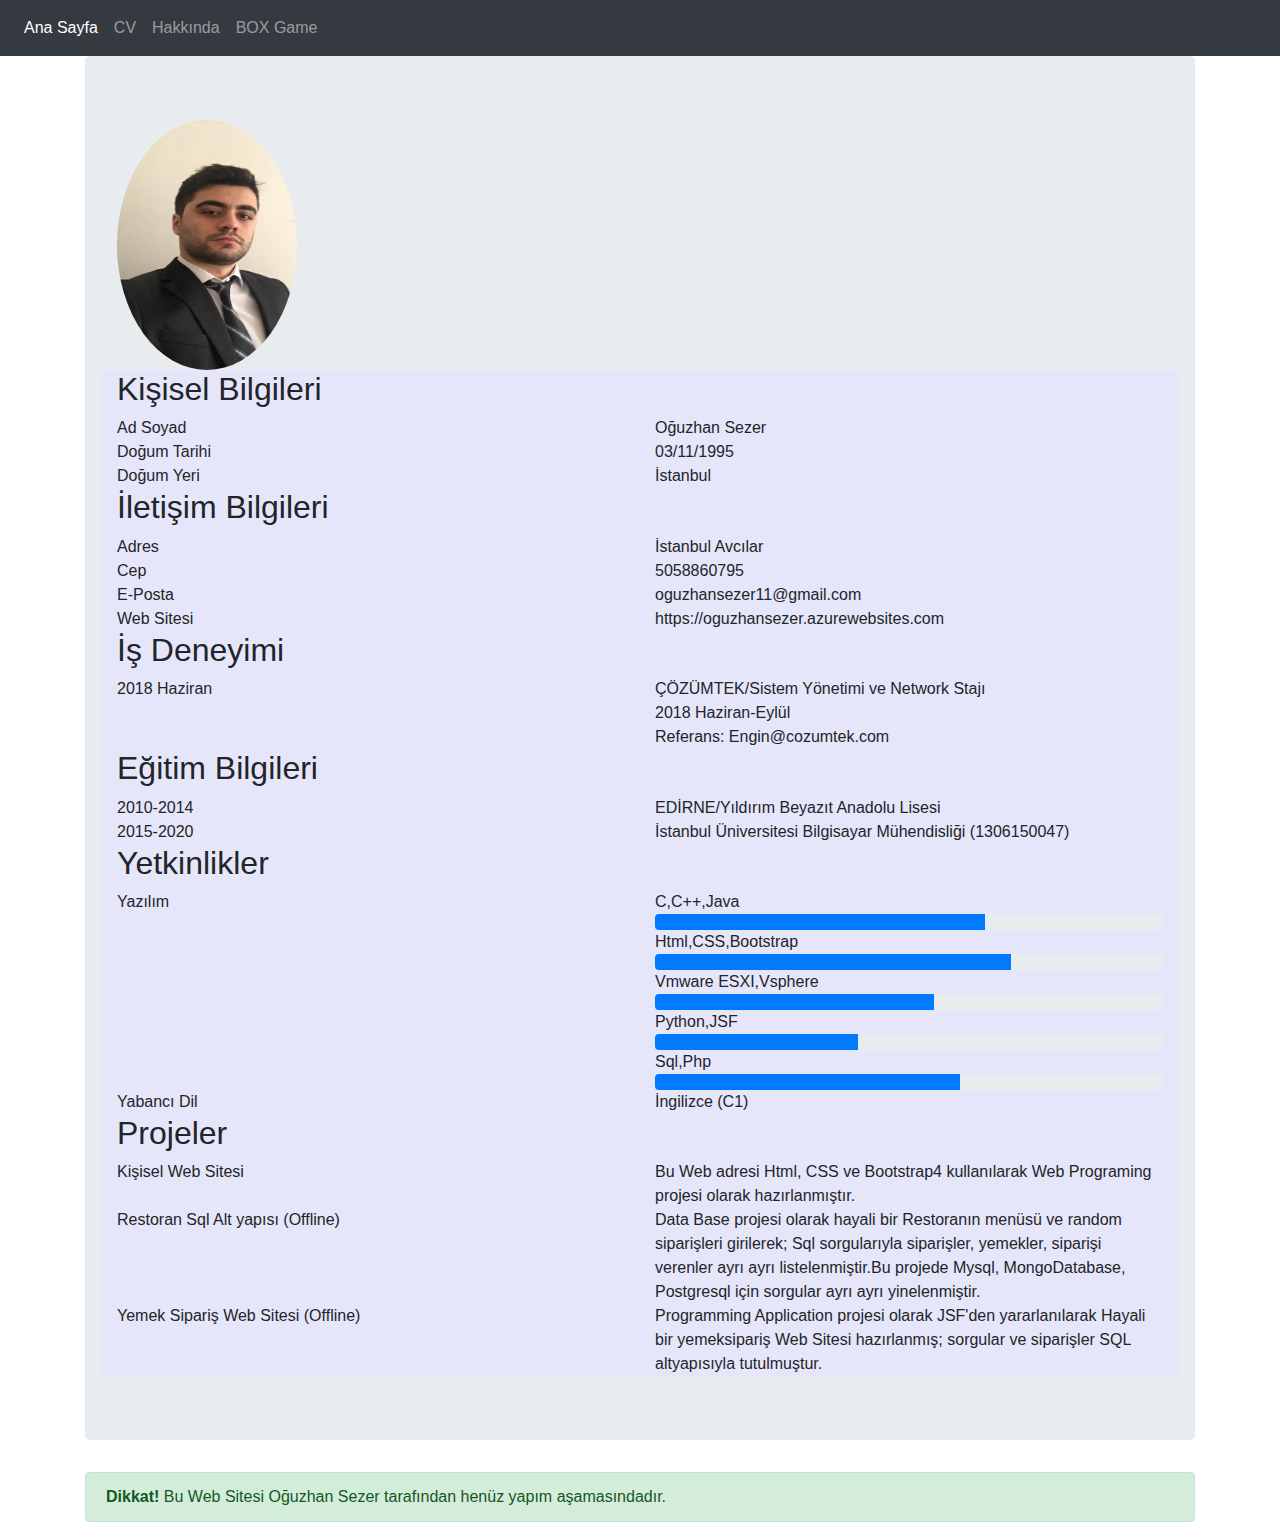
<file: wwwroot/CV.html>
﻿<!DOCTYPE html>
<html lang="en">
<head>
    <title>CV</title>
    <meta charset="utf-8">
    <meta name="viewport" content="width=device-width, initial-scale=1">
    <link rel="stylesheet" href="https://maxcdn.bootstrapcdn.com/bootstrap/4.3.1/css/bootstrap.min.css">
    <script src="https://ajax.googleapis.com/ajax/libs/jquery/3.3.1/jquery.min.js"></script>
    <script src="https://cdnjs.cloudflare.com/ajax/libs/popper.js/1.14.7/umd/popper.min.js"></script>
    <script src="https://maxcdn.bootstrapcdn.com/bootstrap/4.3.1/js/bootstrap.min.js"></script>
</head>
<body>
    <nav class="navbar navbar-expand-sm bg-dark navbar-dark ">
        <ul class="navbar-nav">
            <li class="nav-item active">
                <a class="nav-link" href="https://oguzhansezer.azurewebsites.net">Ana Sayfa</a>
            </li>
            <li class="nav-item">
                <a class="nav-link" href="../CV.html">CV</a>
            </li>
            <li class="nav-item">
                <a class="nav-link" href="../hakkında.html">Hakkında</a>
            </li>
            <li class="nav-item">
                <a class="nav-link" href="KutuOyunu.html">BOX Game</a>
            </li>
          
        </ul>
    </nav>
    <div class="view" style="background-image: url('https://mdbootstrap.com/img/Photos/Others/architecture.jpg'); background-repeat: no-repeat; background-size: cover; background-position: center center;">
        <div class="container">




            <div class="jumbotron">
                <img src="cv/sezer.jpeg" class="rounded-circle" height="250" width="180" />

                <div class="row">
                    <div class="col" style="background-color:lavender;">

                        <h2> Kişisel Bilgileri </h2>
                    </div>


                </div>





                <div class="row">
                    <div class="col" style="background-color:lavender;">Ad Soyad</div>
                    <div class="col" style="background-color:lavender;">Oğuzhan Sezer</div>

                </div>

                <div class="row">
                    <div class="col" style="background-color:lavender;">Doğum Tarihi</div>
                    <div class="col" style="background-color:lavender;">03/11/1995</div>

                </div>

                <div class="row">
                    <div class="col" style="background-color:lavender;">Doğum Yeri</div>
                    <div class="col" style="background-color:lavender;font-family:arial">İstanbul</div>

                </div>
                <div class="row">
                    <div class="col" style="background-color:lavender;">

                        <h2>İletişim Bilgileri </h2>
                    </div>


                </div>

                <div class="row">
                    <div class="col" style="background-color:lavender;">Adres</div>
                    <div class="col" style="background-color:lavender;">İstanbul Avcılar </div>

                </div>

                <div class="row">
                    <div class="col" style="background-color:lavender;">Cep</div>
                    <div class="col" style="background-color:lavender;">5058860795</div>

                </div>

                <div class="row">
                    <div class="col" style="background-color:lavender;">E-Posta</div>
                    <div class="col" style="background-color:lavender;">oguzhansezer11@gmail.com</div>

                </div>
                <div class="row">
                    <div class="col" style="background-color:lavender;">Web Sitesi</div>
                    <div class="col" style="background-color:lavender;">https://oguzhansezer.azurewebsites.com</div>

                </div>
                <div class="row">
                    <div class="col" style="background-color:lavender;">

                        <h2>İş Deneyimi </h2>
                    </div>


                </div>
                <div class="row">
                    <div class="col" style="background-color:lavender;">2018 Haziran</div>
                    <div class="col" style="background-color:lavender;">ÇÖZÜMTEK/Sistem Yönetimi ve Network Stajı</div>

                </div>
                <div class="row">
                    <div class="col" style="background-color:lavender;">&emsp;</div>
                    <div class="col" style="background-color:lavender;">2018 Haziran-Eylül</div>

                </div>
                <div class="row">
                    <div class="col" style="background-color:lavender;">&emsp;</div>
                    <div class="col" style="background-color:lavender;">Referans: Engin@cozumtek.com</div>

                </div>
                <div class="row">
                    <div class="col" style="background-color:lavender;">

                        <h2>Eğitim Bilgileri </h2>
                    </div>


                </div>
                <div class="row">
                    <div class="col" style="background-color:lavender;">2010-2014</div>
                    <div class="col" style="background-color:lavender;">EDİRNE/Yıldırım Beyazıt Anadolu Lisesi</div>

                </div>
                <div class="row">
                    <div class="col" style="background-color:lavender;">2015-2020</div>
                    <div class="col" style="background-color:lavender;">
                        İstanbul Üniversitesi Bilgisayar
                        Mühendisliği (1306150047)
                    </div>

                </div>
                <div class="row">
                    <div class="col" style="background-color:lavender;">

                        <h2>Yetkinlikler </h2>
                    </div>
                </div>
                <div class="row">
                    <div class="col" style="background-color:lavender">Yazılım</div>
                    <div class="col" style="background-color:lavender;">
                        C,C++,Java
                        <div class="progress">
                            <div class="progress-bar" style="width:65%"></div>
                        </div>

                    </div>
                </div>
                <div class="row">
                    <div class="col" style="background-color:lavender">&emsp;</div>
                    <div class="col" style="background-color:lavender;">
                        Html,CSS,Bootstrap
                        <div class="progress">
                            <div class="progress-bar" style="width:70%"></div>
                        </div>

                    </div>
                </div>
                <div class="row">
                    <div class="col" style="background-color:lavender">&emsp;</div>
                    <div class="col" style="background-color:lavender;">
                        Vmware ESXI,Vsphere
                        <div class="progress">
                            <div class="progress-bar" style="width:55%"></div>
                        </div>

                    </div>
                </div>

                <div class="row">
                    <div class="col" style="background-color:lavender;"> &emsp;</div>
                    <div class="col" style="background-color:lavender;">
                        Python,JSF
                        <div class="progress">
                            <div class="progress-bar" style="width:40%"></div>
                        </div>
                    </div>


                </div>
                <div class="row">
                    <div class="col" style="background-color:lavender;"> &emsp;</div>
                    <div class="col" style="background-color:lavender;">
                        Sql,Php
                        <div class="progress">
                            <div class="progress-bar" style="width:60%"></div>
                        </div>
                    </div>


                </div>


                <div class="row">
                    <div class="col" style="background-color:lavender;">Yabancı Dil</div>
                    <div class="col" style="background-color:lavender;"> İngilizce (C1)</div>

                </div>
                <div class="row">
                    <div class="col" style="background-color:lavender;">

                        <h2>Projeler </h2>
                    </div>
                </div>
                <div class="row">
                    <div class="col" style="background-color:lavender;">Kişisel Web Sitesi</div>
                    <div class="col" style="background-color:lavender;">
                        Bu Web adresi Html, CSS ve Bootstrap4 kullanılarak Web Programing projesi
                        olarak hazırlanmıştır.
                    </div>

                </div>
                <div class="row">
                    <div class="col" style="background-color:lavender;">Restoran Sql Alt yapısı (Offline)</div>
                    <div class="col" style="background-color:lavender;">
                        Data Base projesi olarak hayali bir Restoranın menüsü ve random siparişleri girilerek;
                        Sql sorgularıyla siparişler, yemekler, siparişi verenler ayrı ayrı listelenmiştir.Bu projede
                        Mysql, MongoDatabase, Postgresql için sorgular ayrı ayrı yinelenmiştir.
                    </div>

                </div>
                <div class="row">
                    <div class="col" style="background-color:lavender;">Yemek Sipariş Web Sitesi (Offline)</div>
                    <div class="col" style="background-color:lavender;">
                        Programming Application projesi olarak JSF'den yararlanılarak
                        Hayali bir yemeksipariş Web Sitesi hazırlanmış; sorgular ve siparişler SQL altyapısıyla tutulmuştur.
                    </div>

                </div>
            </div>

            <div class="alert alert-success">
                <strong>Dikkat!</strong> Bu Web Sitesi Oğuzhan Sezer tarafından henüz yapım aşamasındadır.
            </div>


</body>
</html>
</file>
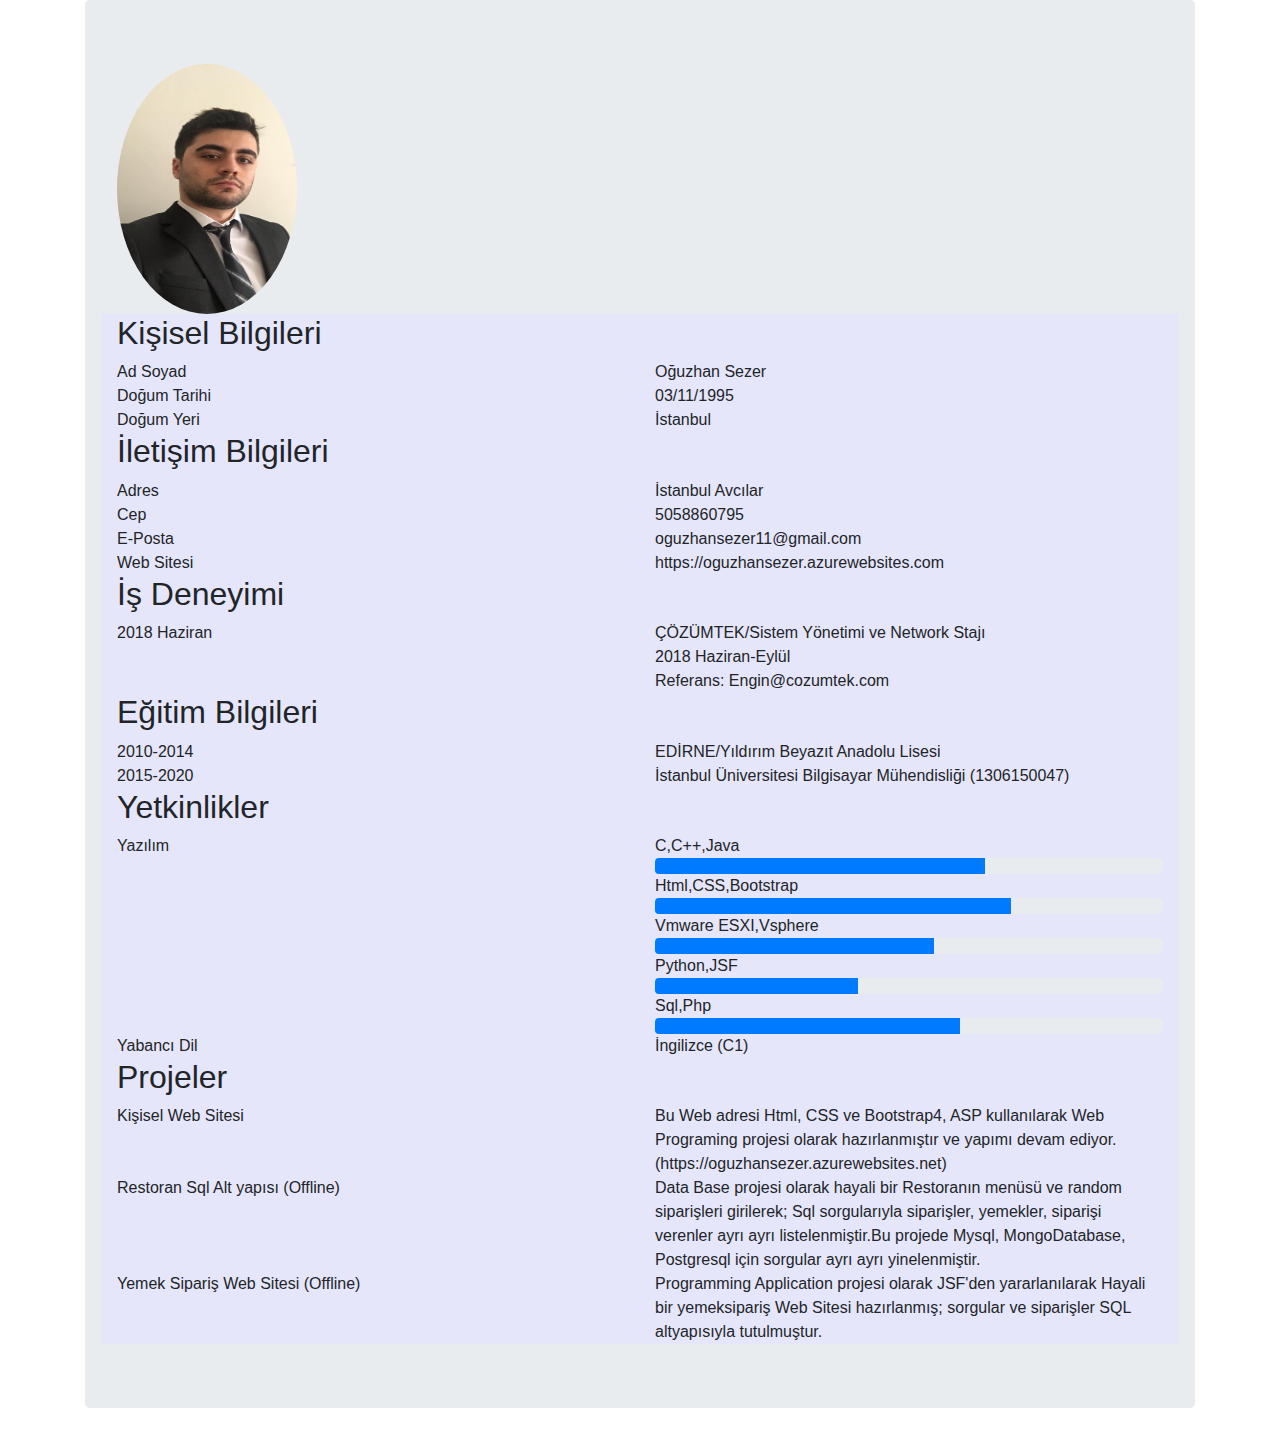
<file: obj/Release/netcoreapp2.1/PubTmp/Out/wwwroot/toPDF.html>
﻿<!DOCTYPE html>
<html lang="en">
<head>
    <title>CV</title>
    <meta charset="utf-8">
    <meta name="viewport" content="width=device-width, initial-scale=1">
    <link rel="stylesheet" href="https://maxcdn.bootstrapcdn.com/bootstrap/4.3.1/css/bootstrap.min.css">
    <script src="https://ajax.googleapis.com/ajax/libs/jquery/3.3.1/jquery.min.js"></script>
    <script src="https://cdnjs.cloudflare.com/ajax/libs/popper.js/1.14.7/umd/popper.min.js"></script>
    <script src="https://maxcdn.bootstrapcdn.com/bootstrap/4.3.1/js/bootstrap.min.js"></script>
</head>
<body>
    
   
        <div class="container">




            <div class="jumbotron">
                <img src="cv/sezer.jpeg" class="rounded-circle" height="250" width="180" />

                <div class="row">
                    <div class="col" style="background-color:lavender;">

                        <h2> Kişisel Bilgileri </h2>
                    </div>


                </div>





                <div class="row">
                    <div class="col" style="background-color:lavender;">Ad Soyad</div>
                    <div class="col" style="background-color:lavender;">Oğuzhan Sezer</div>

                </div>

                <div class="row">
                    <div class="col" style="background-color:lavender;">Doğum Tarihi</div>
                    <div class="col" style="background-color:lavender;">03/11/1995</div>

                </div>

                <div class="row">
                    <div class="col" style="background-color:lavender;">Doğum Yeri</div>
                    <div class="col" style="background-color:lavender;font-family:arial">İstanbul</div>

                </div>
                <div class="row">
                    <div class="col" style="background-color:lavender;">

                        <h2>İletişim Bilgileri </h2>
                    </div>


                </div>

                <div class="row">
                    <div class="col" style="background-color:lavender;">Adres</div>
                    <div class="col" style="background-color:lavender;">İstanbul Avcılar </div>

                </div>

                <div class="row">
                    <div class="col" style="background-color:lavender;">Cep</div>
                    <div class="col" style="background-color:lavender;">5058860795</div>

                </div>

                <div class="row">
                    <div class="col" style="background-color:lavender;">E-Posta</div>
                    <div class="col" style="background-color:lavender;">oguzhansezer11@gmail.com</div>

                </div>
                <div class="row">
                    <div class="col" style="background-color:lavender;">Web Sitesi</div>
                    <div class="col" style="background-color:lavender;">https://oguzhansezer.azurewebsites.com</div>

                </div>
                <div class="row">
                    <div class="col" style="background-color:lavender;">

                        <h2>İş Deneyimi </h2>
                    </div>


                </div>
                <div class="row">
                    <div class="col" style="background-color:lavender;">2018 Haziran</div>
                    <div class="col" style="background-color:lavender;">ÇÖZÜMTEK/Sistem Yönetimi ve Network Stajı</div>

                </div>
                <div class="row">
                    <div class="col" style="background-color:lavender;">&emsp;</div>
                    <div class="col" style="background-color:lavender;">2018 Haziran-Eylül</div>

                </div>
                <div class="row">
                    <div class="col" style="background-color:lavender;">&emsp;</div>
                    <div class="col" style="background-color:lavender;">Referans: Engin@cozumtek.com</div>

                </div>
                <div class="row">
                    <div class="col" style="background-color:lavender;">

                        <h2>Eğitim Bilgileri </h2>
                    </div>


                </div>
                <div class="row">
                    <div class="col" style="background-color:lavender;">2010-2014</div>
                    <div class="col" style="background-color:lavender;">EDİRNE/Yıldırım Beyazıt Anadolu Lisesi</div>

                </div>
                <div class="row">
                    <div class="col" style="background-color:lavender;">2015-2020</div>
                    <div class="col" style="background-color:lavender;">
                        İstanbul Üniversitesi Bilgisayar
                        Mühendisliği (1306150047)
                    </div>

                </div>
                <div class="row">
                    <div class="col" style="background-color:lavender;">

                        <h2>Yetkinlikler </h2>
                    </div>
                </div>
                <div class="row">
                    <div class="col" style="background-color:lavender">Yazılım</div>
                    <div class="col" style="background-color:lavender;">
                        C,C++,Java
                        <div class="progress">
                            <div class="progress-bar" style="width:65%"></div>
                        </div>

                    </div>
                </div>
                <div class="row">
                    <div class="col" style="background-color:lavender">&emsp;</div>
                    <div class="col" style="background-color:lavender;">
                        Html,CSS,Bootstrap
                        <div class="progress">
                            <div class="progress-bar" style="width:70%"></div>
                        </div>

                    </div>
                </div>
                <div class="row">
                    <div class="col" style="background-color:lavender">&emsp;</div>
                    <div class="col" style="background-color:lavender;">
                        Vmware ESXI,Vsphere
                        <div class="progress">
                            <div class="progress-bar" style="width:55%"></div>
                        </div>

                    </div>
                </div>

                <div class="row">
                    <div class="col" style="background-color:lavender;"> &emsp;</div>
                    <div class="col" style="background-color:lavender;">
                        Python,JSF
                        <div class="progress">
                            <div class="progress-bar" style="width:40%"></div>
                        </div>
                    </div>


                </div>
                <div class="row">
                    <div class="col" style="background-color:lavender;"> &emsp;</div>
                    <div class="col" style="background-color:lavender;">
                        Sql,Php
                        <div class="progress">
                            <div class="progress-bar" style="width:60%"></div>
                        </div>
                    </div>


                </div>


                <div class="row">
                    <div class="col" style="background-color:lavender;">Yabancı Dil</div>
                    <div class="col" style="background-color:lavender;"> İngilizce (C1)</div>

                </div>
                <div class="row">
                    <div class="col" style="background-color:lavender;">

                        <h2>Projeler </h2>
                    </div>
                </div>
                <div class="row">
                    <div class="col" style="background-color:lavender;">Kişisel Web Sitesi</div>
                    <div class="col" style="background-color:lavender;">
                        Bu Web adresi Html, CSS ve Bootstrap4, ASP kullanılarak Web Programing projesi
                        olarak hazırlanmıştır ve yapımı devam ediyor. (https://oguzhansezer.azurewebsites.net)
                    </div>

                </div>
                <div class="row">
                    <div class="col" style="background-color:lavender;">Restoran Sql Alt yapısı (Offline)</div>
                    <div class="col" style="background-color:lavender;">
                        Data Base projesi olarak hayali bir Restoranın menüsü ve random siparişleri girilerek;
                        Sql sorgularıyla siparişler, yemekler, siparişi verenler ayrı ayrı listelenmiştir.Bu projede
                        Mysql, MongoDatabase, Postgresql için sorgular ayrı ayrı yinelenmiştir.
                    </div>

                </div>
                <div class="row">
                    <div class="col" style="background-color:lavender;">Yemek Sipariş Web Sitesi (Offline)</div>
                    <div class="col" style="background-color:lavender;">
                        Programming Application projesi olarak JSF'den yararlanılarak
                        Hayali bir yemeksipariş Web Sitesi hazırlanmış; sorgular ve siparişler SQL altyapısıyla tutulmuştur.
                    </div>

                </div>
            </div>

            


</body>
</html>
</file>
